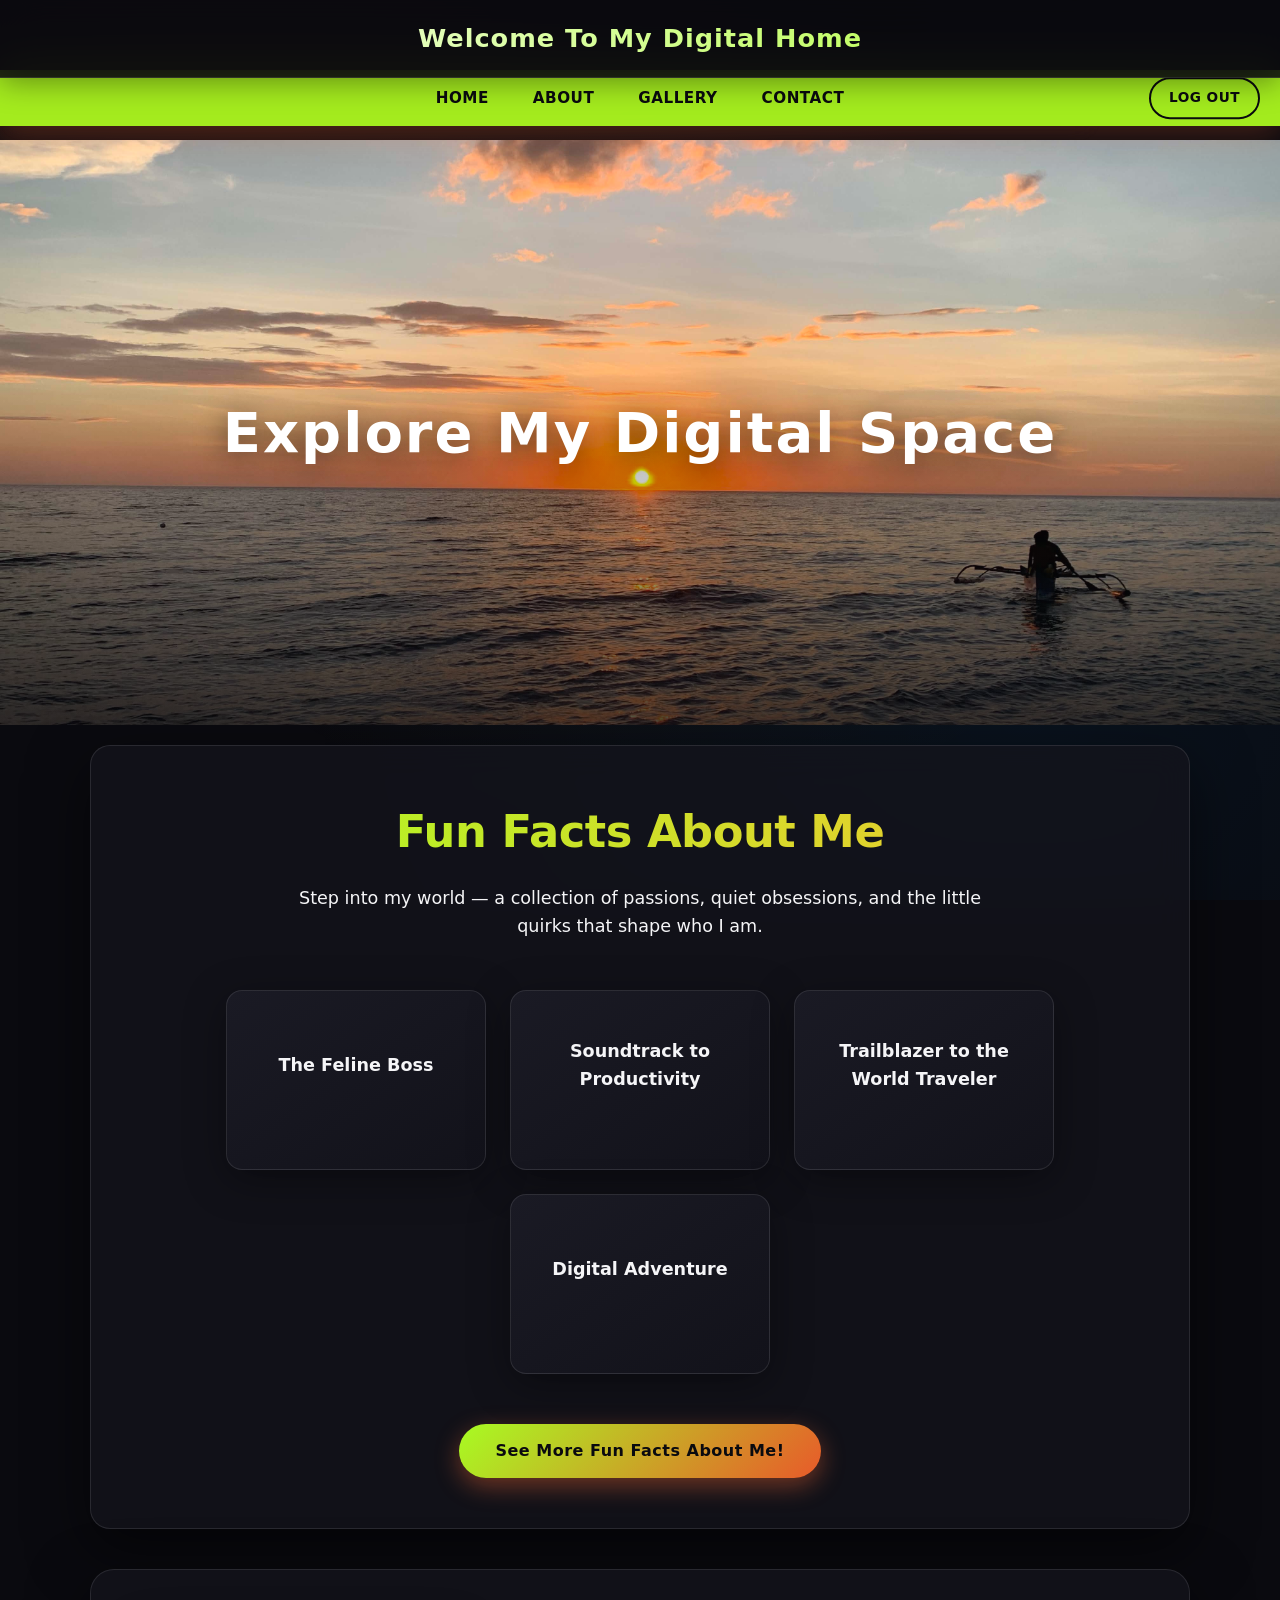
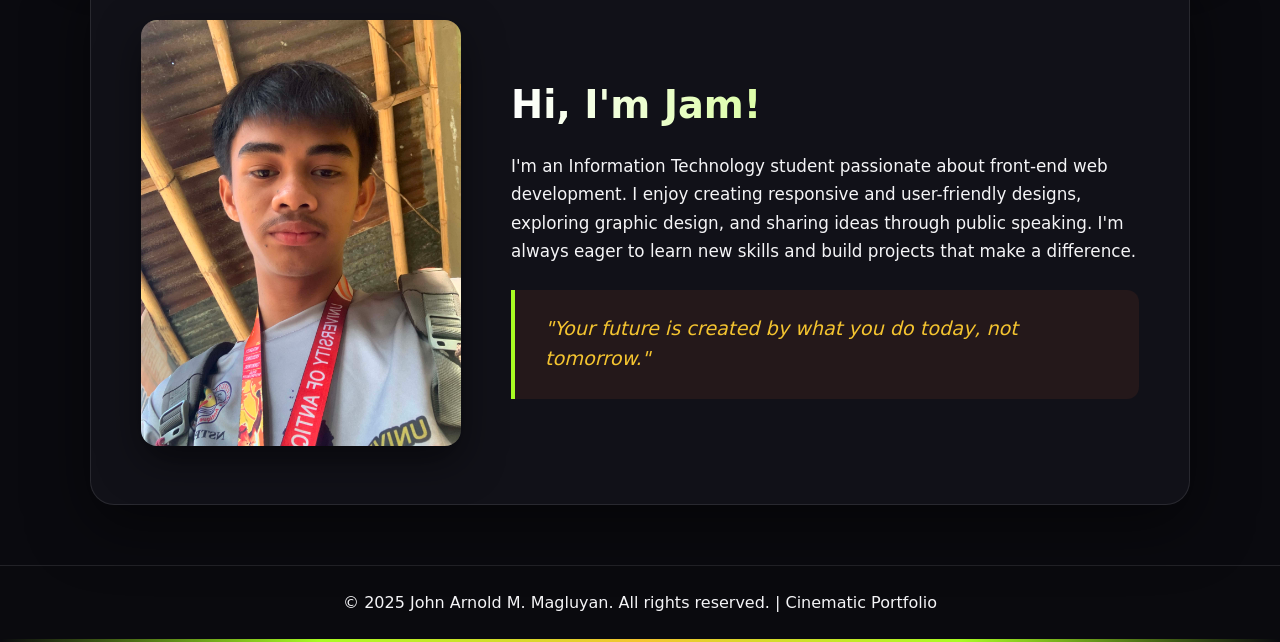
<file: index.html>
<!DOCTYPE html>
<html lang="en">
<head>
    <meta charset="UTF-8">
    <meta name="viewport" content="width=device-width, initial-scale=1.0">
    <title>Home | Cinematic Portfolio</title>
    <link rel="stylesheet" href="style.css">
</head>
<body>
    <header>
        <h1>Welcome To My Digital Home</h1>
    </header>

    <nav>
        <ul>
            <li><a href="index.html">HOME</a></li>
            <li class="dropdown">
                <a href="#" class="dropbtn">ABOUT</a>
                <div class="dropdown-content">
                    <a href="skills.html">Skills I'm Developing</a>
                    <a href="goals.html">My Goals as a Student</a>
                    <a href="funfacts.html">Fun Facts About Me</a>
                </div>
            </li>
            <li><a href="gallery.html">GALLERY</a></li>
            <li><a href="contact.html">CONTACT</a></li>
            <a href="javascript:void(0);" class="logout-button" onclick="confirmLogout()">LOG OUT</a>
        </ul>
    </nav>

    <section id="section2"></section>

    <div class="slider">
        <div class="slides">
            <div class="slide">
                <img src="image1.jpeg" alt="Slide 1" onerror="this.src='https://picsum.photos/1600/900?random=1'">
                <div class="text-overlay"><h1>Explore My Digital Space</h1></div>
            </div>
            <div class="slide">
                <img src="image2.jpeg" alt="Slide 2" onerror="this.src='https://picsum.photos/1600/900?random=2'">
                <div class="text-overlay"><h1>Bringing Concepts to Life Online</h1></div>
            </div>
            <div class="slide">
                <img src="image3.jpeg" alt="Slide 3" onerror="this.src='https://picsum.photos/1600/900?random=3'">
                <div class="text-overlay"><h1>Fueled by Music, Coffee & Code</h1></div>
            </div>
        </div>
    </div>

    <section id="drop">
        <h2>Fun Facts About Me</h2>
        <p>Step into my world — a collection of passions, quiet obsessions, and the little quirks that shape who I am.</p>

        <div class="funfact-container">
            <div class="funfact-card">
                <div class="funfact-inner">
                    <div class="funfact-front"><p>The Feline Boss</p></div>
                    <div class="funfact-back"><p>As a devoted cat lover, my daily routine is always hapilly supervised by my furry feline companion at home.</p></div>
                </div>
            </div>
            <div class="funfact-card">
                <div class="funfact-inner">
                    <div class="funfact-front"><p>Soundtrack to Productivity</p></div>
                    <div class="funfact-back"><p>Whenever I am working or focusing on a task, I always have music playing in the background to power me through the day.</p></div>
                </div>
            </div>
            <div class="funfact-card">
                <div class="funfact-inner">
                    <div class="funfact-front"><p>Trailblazer to the World Traveler</p></div>
                    <div class="funfact-back"><p>Out in the real world, I love hitting hiking trails and am eagerly gearing up to pack my bags and explore new places as a traveler soon.</p></div>
                </div>
            </div>
            <div class="funfact-card">
                <div class="funfact-inner">
                    <div class="funfact-front"><p>Digital Adventure</p></div>
                    <div class="funfact-back"><p>When it is time to unwind and relax, I turn into a dedicated gamer, diving into my favorite online video games.</p></div>
                </div>
            </div>
        </div>

        <div class="see-more-container">
            <a href="funfacts.html" class="see-more-button">See More Fun Facts About Me!</a>
        </div>
    </section>

    <div class="container">
        <div class="image-section">
            <img src="my_picture.jpeg" alt="Profile" onerror="this.src='https://picsum.photos/500/500?random=10'">
        </div>
        <div class="quote-section">
            <h1>Hi, I'm Jam!</h1>
            <p>I'm an Information Technology student passionate about front-end web development. I enjoy creating responsive and user-friendly designs, exploring graphic design, and sharing ideas through public speaking. I'm always eager to learn new skills and build projects that make a difference.</p>
            <blockquote>
                "Your future is created by what you do today, not tomorrow."
            </blockquote>
        </div>
    </div>

    <footer>
        <p>&copy; 2025 John Arnold M. Magluyan. All rights reserved. | Cinematic Portfolio</p>
    </footer>
    <div class="footer-divider"></div>

    <script>
        const slides = document.querySelector('.slides');
        let index = 0;
        const totalSlides = 3;

        function showNextSlide() {
            index = (index + 1) % totalSlides;
            slides.style.transform = `translateX(${-index * 100}%)`;
        }

        setInterval(showNextSlide, 4500);

        function confirmLogout() {
            if (confirm("Are you sure you want to log out?")) {
                localStorage.removeItem('isLoggedIn');
                window.location.href = 'login.html';
            }
        }
    </script>
</body>
</html>
</file>
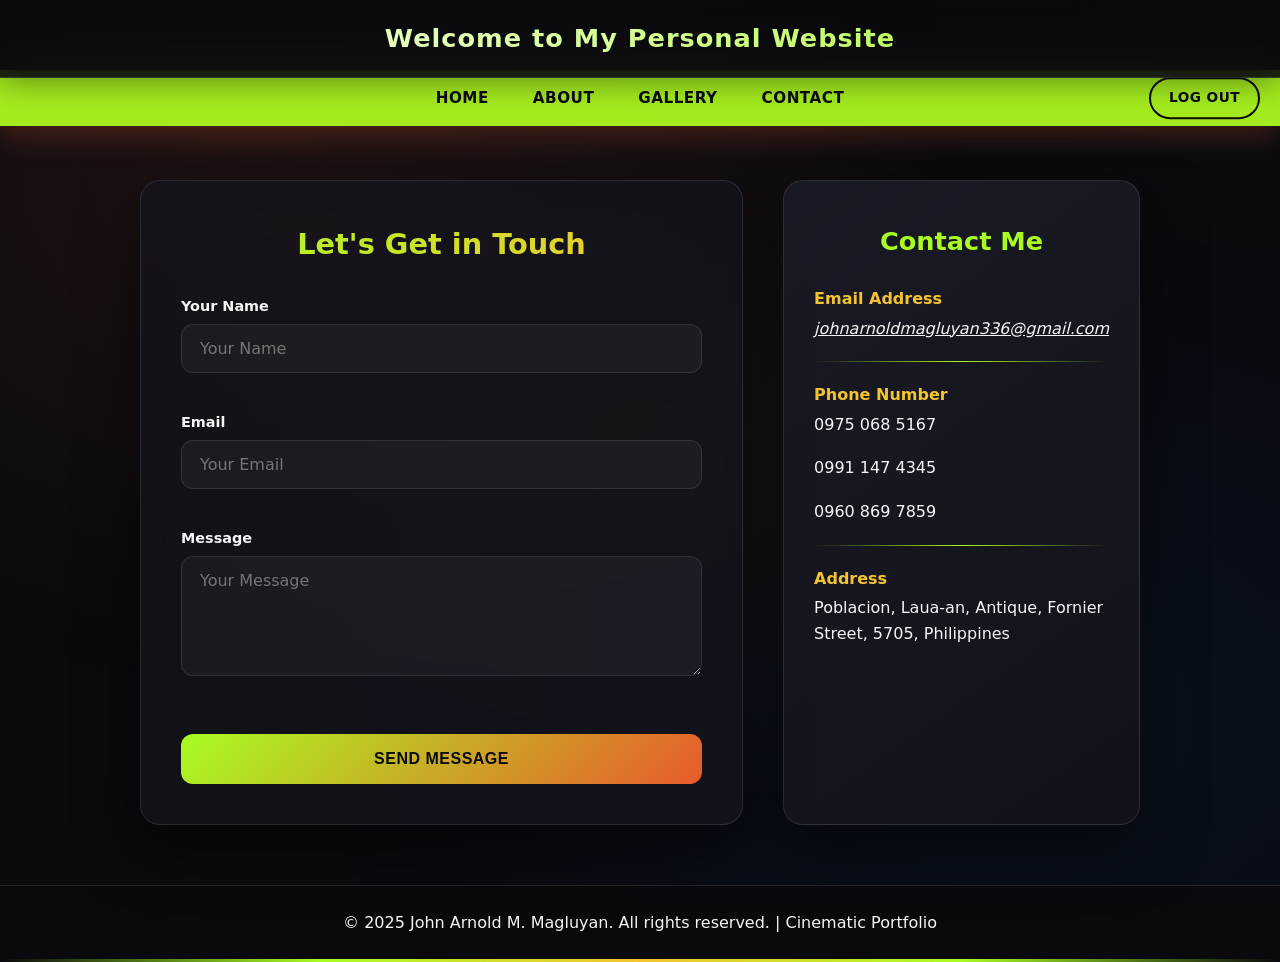
<file: contact.html>
<!DOCTYPE html>
<html lang="en">
<head>
    <meta charset="UTF-8">
    <meta name="viewport" content="width=device-width, initial-scale=1.0">
    <title>Contact | Cinematic Portfolio</title>
    <link rel="stylesheet" href="style.css">
</head>
<body class="contact-background">
    <header>
        <h1>Welcome to My Personal Website</h1>
    </header>

    <nav>
        <ul>
            <li><a href="index.html">HOME</a></li>
            <li class="dropdown">
                <a href="#" class="dropbtn">ABOUT</a>
                <div class="dropdown-content">
                    <a href="skills.html">Skills I'm Developing</a>
                    <a href="goals.html">My Goals as a Student</a>
                    <a href="funfacts.html">Fun Facts About Me</a>
                </div>
            </li>
            <li><a href="gallery.html">GALLERY</a></li>
            <li><a href="contact.html">CONTACT</a></li>
            <a href="javascript:void(0);" class="logout-button" onclick="confirmLogout()">LOG OUT</a>
        </ul>
    </nav>

    <section id="section2"></section>

    <section id="contact">
        <div class="contact-content">
            <form id="contactForm" class="contact-form">
                <h2>Let's Get in Touch</h2>

                <label for="name">Your Name</label>
                <input type="text" id="name" name="name" placeholder="Your Name">
                <span class="error" id="nameError"></span>

                <label for="email">Email</label>
                <input type="email" id="email" name="email" placeholder="Your Email">
                <span class="error" id="emailError"></span>

                <label for="message">Message</label>
                <textarea id="message" name="message" placeholder="Your Message"></textarea>
                <span class="error" id="messageError"></span>

                <button type="submit"><strong>SEND MESSAGE</strong></button>
            </form>

            <div class="contact-details">
                <h3>Contact Me</h3>
                <p><strong>Email Address</strong><i><u>johnarnoldmagluyan336@gmail.com</u></i></p>
                <hr>
                <p><strong>Phone Number</strong>0975 068 5167</p>
                <p>0991 147 4345</p>
                <p>0960 869 7859</p>
                <hr>
                <p><strong>Address</strong>Poblacion, Laua-an, Antique, Fornier Street, 5705, Philippines</p>
            </div>
        </div>
    </section>

    <footer>
        <p>&copy; 2025 John Arnold M. Magluyan. All rights reserved. | Cinematic Portfolio</p>
    </footer>
    <div class="footer-divider"></div>

    <script>
        const form = document.getElementById('contactForm');
        const nameInput = document.getElementById('name');
        const emailInput = document.getElementById('email');
        const messageInput = document.getElementById('message');

        form.addEventListener('submit', function(event) {
            event.preventDefault();
            let isValid = true;

            document.querySelectorAll('.error').forEach(el => el.textContent = '');

            if (nameInput.value.trim() === '') {
                document.getElementById('nameError').textContent = 'Name is required';
                isValid = false;
            }

            if (emailInput.value.trim() === '') {
                document.getElementById('emailError').textContent = 'Email is required';
                isValid = false;
            } else if (!validateEmail(emailInput.value)) {
                document.getElementById('emailError').textContent = 'Please enter a valid email';
                isValid = false;
            }

            if (messageInput.value.trim() === '') {
                document.getElementById('messageError').textContent = 'Message is required';
                isValid = false;
            }

            if (isValid) {
                alert('Your message has been sent successfully!');
                form.reset();
            }
        });

        function validateEmail(email) {
            const re = /^[^\s@]+@[^\s@]+\.[^\s@]+$/;
            return re.test(String(email).toLowerCase());
        }

        function confirmLogout() {
            if (confirm("Are you sure you want to log out?")) {
                localStorage.removeItem('isLoggedIn');
                window.location.href = 'login.html';
            }
        }
    </script>
</body>
</html>
</file>
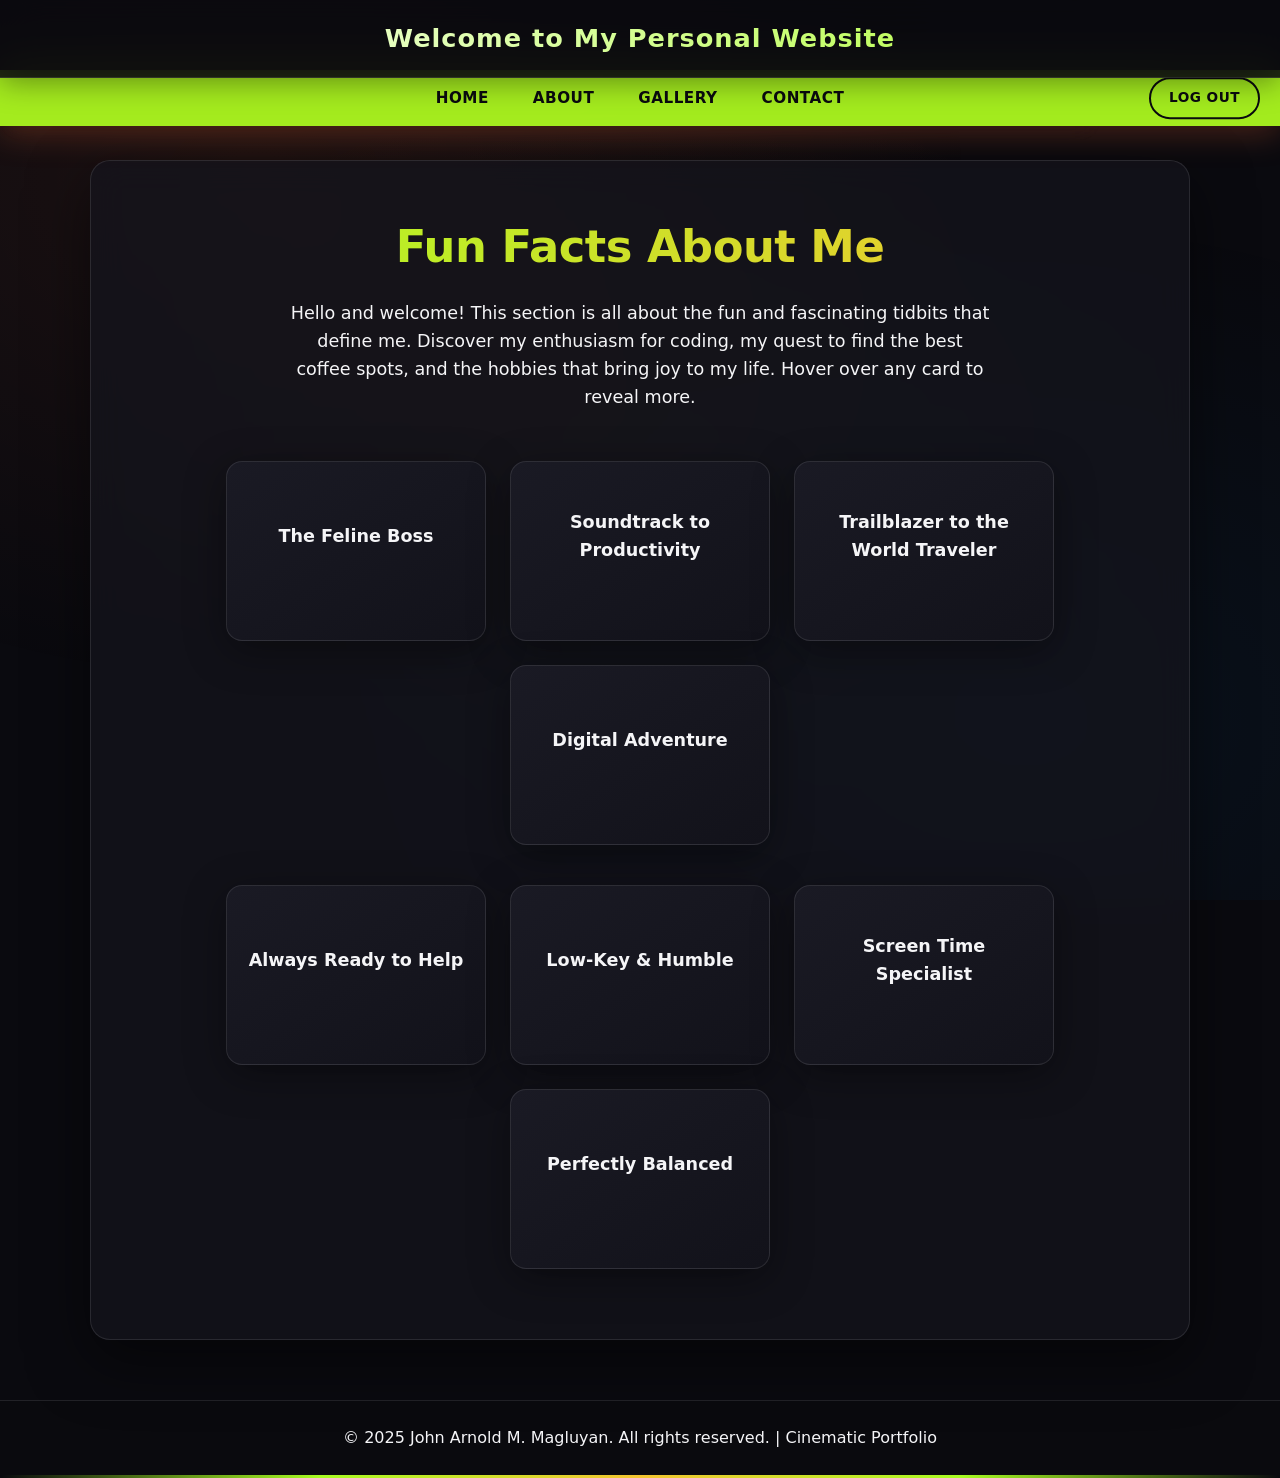
<file: funfacts.html>
<!DOCTYPE html>
<html lang="en">
<head>
    <meta charset="UTF-8">
    <meta name="viewport" content="width=device-width, initial-scale=1.0">
    <title>Fun Facts About Me | Cinematic Portfolio</title>
    <link rel="stylesheet" href="style.css">
</head>
<body>
    <header>
        <h1>Welcome to My Personal Website</h1>
    </header>

    <nav>
        <ul>
            <li><a href="index.html">HOME</a></li>
            <li class="dropdown">
                <a href="#" class="dropbtn">ABOUT</a>
                <div class="dropdown-content">
                    <a href="skills.html">Skills I'm Developing</a>
                    <a href="goals.html">My Goals as a Student</a>
                    <a href="funfacts.html">Fun Facts About Me</a>
                </div>
            </li>
            <li><a href="gallery.html">GALLERY</a></li>
            <li><a href="contact.html">CONTACT</a></li>
            <a href="javascript:void(0);" class="logout-button" onclick="confirmLogout()">LOG OUT</a>
        </ul>
    </nav>

    <section id="section2"></section>

    <section id="drop">
        <h2>Fun Facts About Me</h2>
        <p>Hello and welcome! This section is all about the fun and fascinating tidbits that define me. Discover my enthusiasm for coding, my quest to find the best coffee spots, and the hobbies that bring joy to my life. Hover over any card to reveal more.</p>

<div class="funfact-container">
            <div class="funfact-card">
                <div class="funfact-inner">
                    <div class="funfact-front"><p>The Feline Boss</p></div>
                    <div class="funfact-back"><p>As a devoted cat lover, my daily routine is always hapilly supervised by my furry feline companion at home.</p></div>
                </div>
            </div>
            <div class="funfact-card">
                <div class="funfact-inner">
                    <div class="funfact-front"><p>Soundtrack to Productivity</p></div>
                    <div class="funfact-back"><p>Whenever I am working or focusing on a task, I always have music playing in the background to power me through the day.</p></div>
                </div>
            </div>
            <div class="funfact-card">
                <div class="funfact-inner">
                    <div class="funfact-front"><p>Trailblazer to the World Traveler</p></div>
                    <div class="funfact-back"><p>Out in the real world, I love hitting hiking trails and am eagerly gearing up to pack my bags and explore new places as a traveler soon.</p></div>
                </div>
            </div>
            <div class="funfact-card">
                <div class="funfact-inner">
                    <div class="funfact-front"><p>Digital Adventure</p></div>
                    <div class="funfact-back"><p>When it is time to unwind and relax, I turn into a dedicated gamer, diving into my favorite online video games.</p></div>
                </div>
            </div>
        </div>

    <div class="funfact-container">
            <div class="funfact-card">
                <div class="funfact-inner">
                    <div class="funfact-front"><p>Always Ready to Help</p></div>
                    <div class="funfact-back"><p>I naturally take pride iin being reliable and convenient whenever anyone around me needs a helping hand.</p></div>
                </div>
            </div>
            <div class="funfact-card">
                <div class="funfact-inner">
                    <div class="funfact-front"><p>Low-Key & Humble</p></div>
                    <div class="funfact-back"><p>Even while showing up for others, I stay low-key and humbly view myselft as just an option.</p></div>
                </div>
            </div>
            <div class="funfact-card">
                <div class="funfact-inner">
                    <div class="funfact-front"><p>Screen Time Specialist</p></div>
                    <div class="funfact-back"><p>My entertainment routine is packed with a love for watching movies, emotional K-dramas, and epic anime, which means i have completely mastered fast-paced subtitle.</p></div>
                </div>
            </div>
            <div class="funfact-card">
                <div class="funfact-inner">
                    <div class="funfact-front"><p>Perfectly Balanced</p></div>
                    <div class="funfact-back"><p>Behind my skinny frame is a unique personality independent mindset with knowing when to be dependent and lean on others when it counts.</p></div>
                </div>
            </div>
        </div>
    </section>

    <footer>
        <p>&copy; 2025 John Arnold M. Magluyan. All rights reserved. | Cinematic Portfolio</p>
    </footer>
    <div class="footer-divider"></div>

    <script>
        function confirmLogout() {
            if (confirm("Are you sure you want to log out?")) {
                localStorage.removeItem('isLoggedIn');
                window.location.href = 'login.html';
            }
        }
    </script>
</body>
</html>
</file>
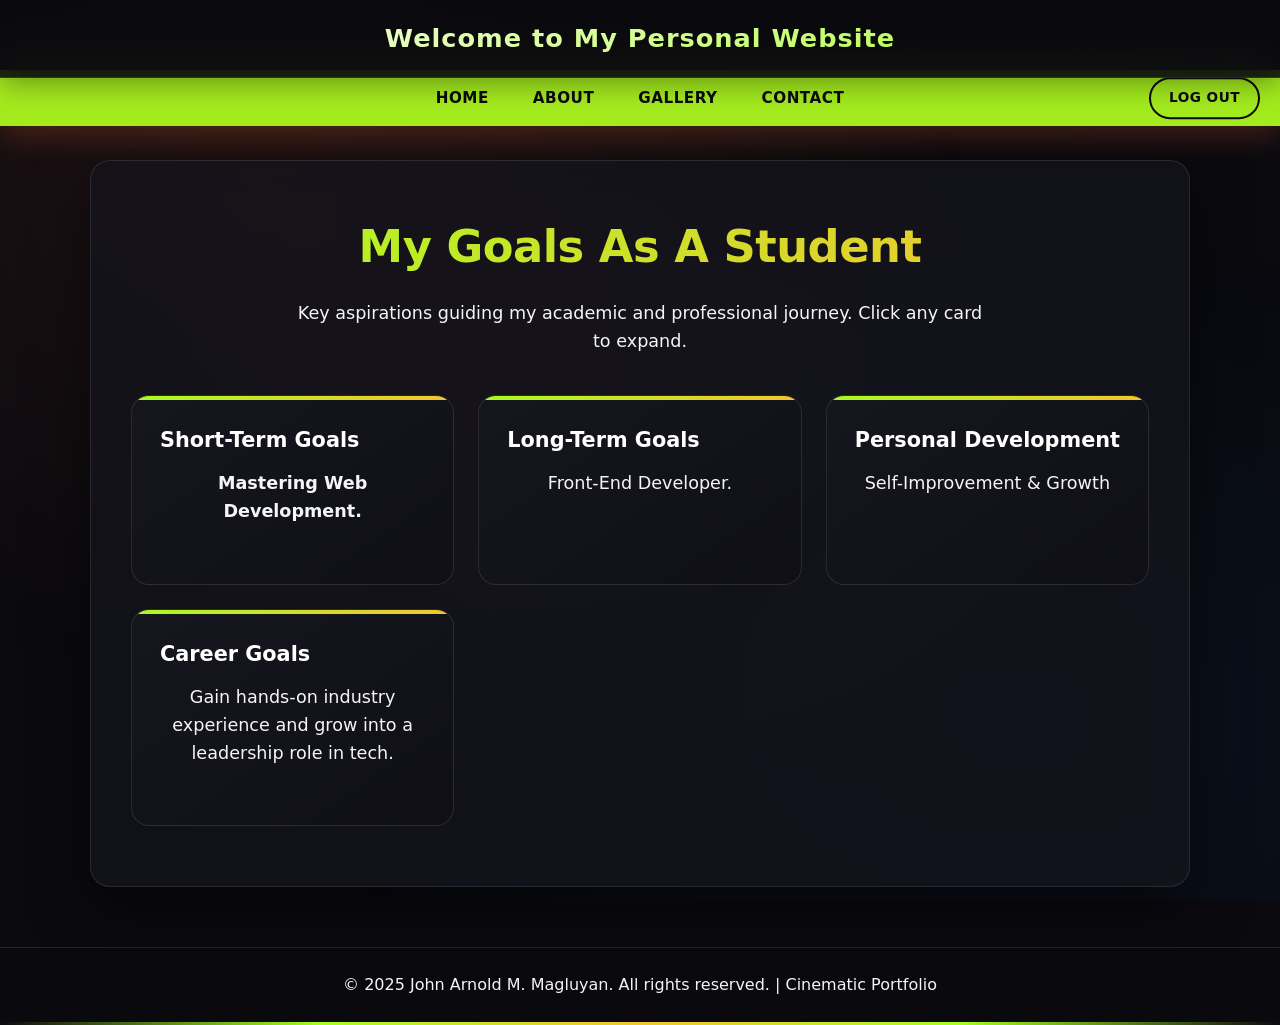
<file: goals.html>
<!DOCTYPE html>
<html lang="en">
<head>
    <meta charset="UTF-8">
    <meta name="viewport" content="width=device-width, initial-scale=1.0">
    <title>My Goals as a Student | Cinematic Portfolio</title>
    <link rel="stylesheet" href="style.css">
</head>
<body>
    <header>
        <h1>Welcome to My Personal Website</h1>
    </header>

    <nav>
        <ul>
            <li><a href="index.html">HOME</a></li>
            <li class="dropdown">
                <a href="#" class="dropbtn">ABOUT</a>
                <div class="dropdown-content">
                    <a href="skills.html">Skills I'm Developing</a>
                    <a href="goals.html">My Goals as a Student</a>
                    <a href="funfacts.html">Fun Facts About Me</a>
                </div>
            </li>
            <li><a href="gallery.html">GALLERY</a></li>
            <li><a href="contact.html">CONTACT</a></li>
            <a href="javascript:void(0);" class="logout-button" onclick="confirmLogout()">LOG OUT</a>
        </ul>
    </nav>

    <section id="section2"></section>

    <section id="drop">
        <h2>My Goals As A Student</h2>
        <p style="text-align: center;">Key aspirations guiding my academic and professional journey. Click any card to expand.</p>

        <div class="goal-grid">
            <div class="goal-card" onclick="toggleGoalDetails(1)">
                <div class="goal-header">Short-Term Goals</div>
                <p><strong>Mastering Web Development.</strong></p>
                <div class="goal-details" id="goal1-details">
                    <p>I am focusing on sharpening my HTML, CSS, JavaScript skills to build responsive, user-friendly web applications ans set a solid foundation for my future in tech.</p>
                </div>
            </div>

            <div class="goal-card" onclick="toggleGoalDetails(2)">
                <div class="goal-header">Long-Term Goals</div>
                <p>Front-End Developer.</p>
                <div class="goal-details" id="goal2-details">
                    <p>My long-term focus is to evolve into a skilled front-end developer, contributing to impactful web projects and delivering seamless user experiences.</p>
                </div>
            </div>

            <div class="goal-card" onclick="toggleGoalDetails(3)">
                <div class="goal-header">Personal Development</div>
                <p>Self-Improvement & Growth</p>
                <div class="goal-details" id="goal3-details">
                    <p>I strive to be a well-rounded individual bt improving my problem-solving abilities, communication skills, and resilience when facing new challenges.</p>
                </div>
            </div>

            <div class="goal-card" onclick="toggleGoalDetails(4)">
                <div class="goal-header">Career Goals</div>
                <p>Gain hands-on industry experience and grow into a leadership role in tech.</p>
                <div class="goal-details" id="goal4-details">
                    <p>I iam to guide teams, lead successful projects, and make strategic decisions by continuously building my leadership skills through real-world experience.</p>
                </div>
            </div>
        </div>
    </section>

    <footer>
        <p>&copy; 2025 John Arnold M. Magluyan. All rights reserved. | Cinematic Portfolio</p>
    </footer>
    <div class="footer-divider"></div>

    <script>
        function toggleGoalDetails(id) {
            const details = document.getElementById('goal' + id + '-details');
            details.classList.toggle('active');
        }

        function confirmLogout() {
            if (confirm("Are you sure you want to log out?")) {
                localStorage.removeItem('isLoggedIn');
                window.location.href = 'login.html';
            }
        }
    </script>
</body>
</html>
</file>
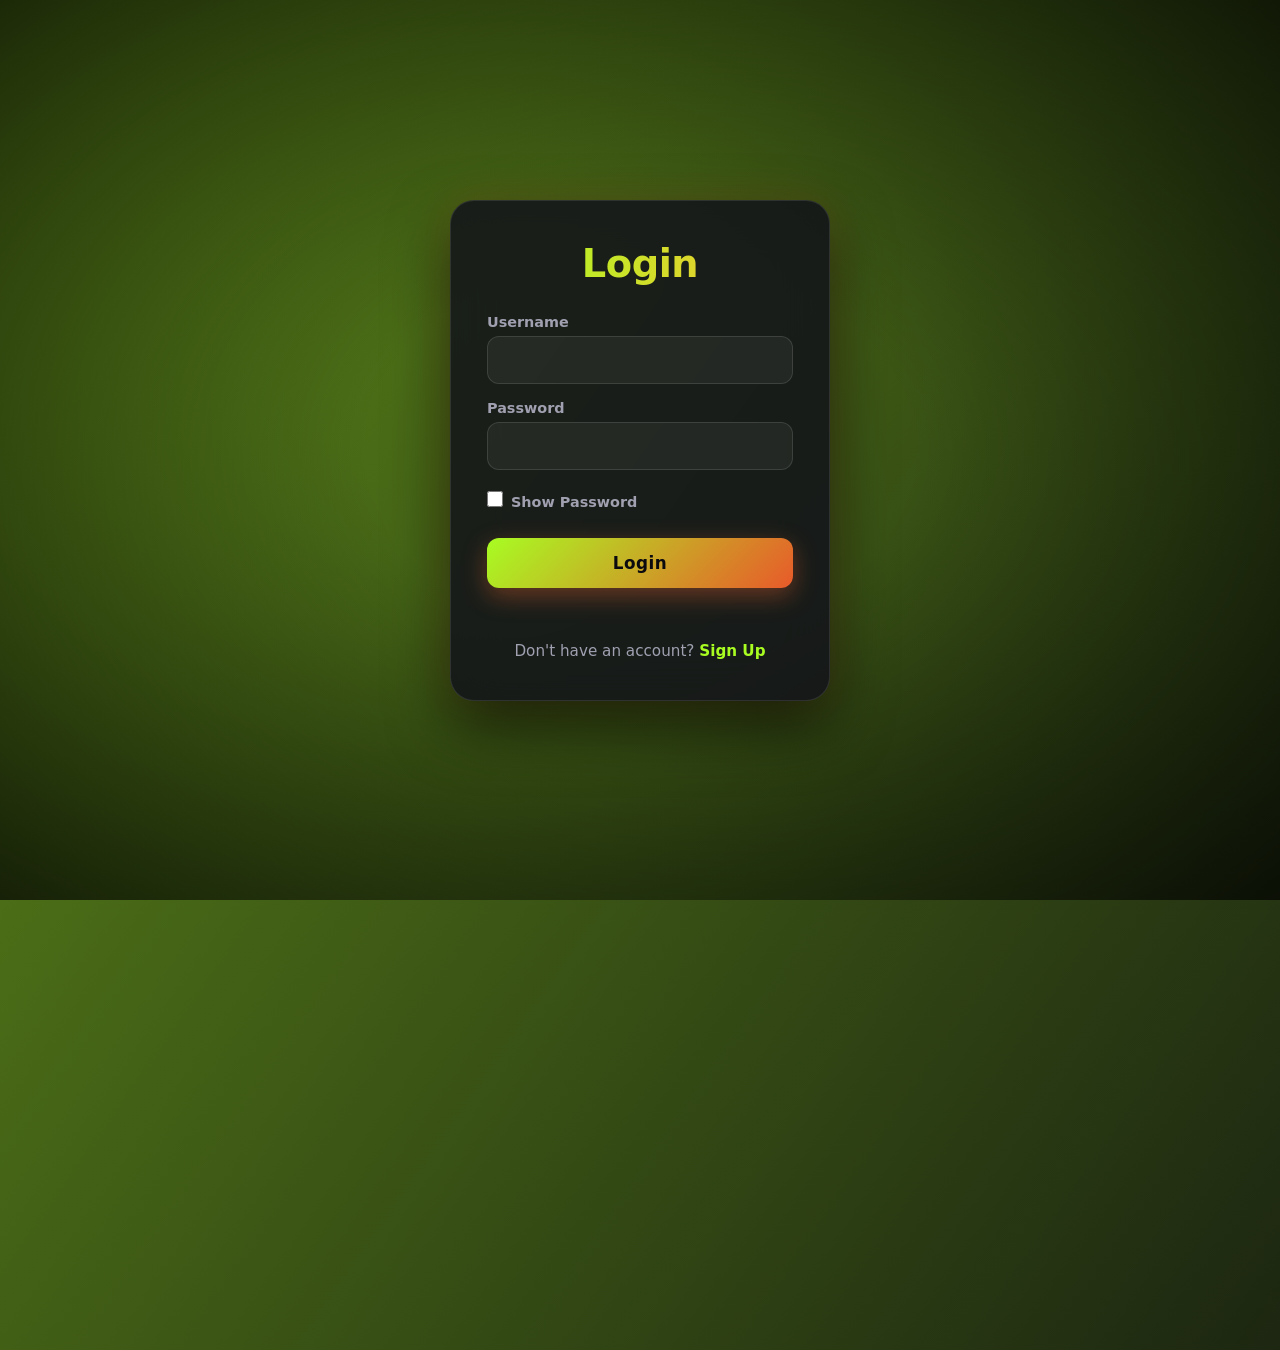
<file: login.html>
<!DOCTYPE html>
<html lang="en">
<head>
    <meta charset="UTF-8">
    <meta name="viewport" content="width=device-width, initial-scale=1.0">
    <title>Login & Sign Up | Cinematic Portfolio</title>
    <link rel="stylesheet" href="login_style.css">
</head>
<body>
    <div class="form-container">
        <h2 id="formTitle">Login</h2>
        <form id="authForm">
            <label for="username">Username</label>
            <input type="text" id="username" required autocomplete="username">

            <label for="password">Password</label>
            <input type="password" id="password" required autocomplete="current-password">

            <div class="show-password" id="showPasswordContainer">
                <input type="checkbox" id="showPassword" onclick="togglePasswordVisibility()">
                <label for="showPassword">Show Password</label>
            </div>

            <label for="confirmPassword" id="confirmPasswordLabel" style="display: none;">Confirm Password</label>
            <input type="password" id="confirmPassword" style="display: none;" autocomplete="new-password">

            <p id="passwordMatchMessage" style="display: none;"></p>

            <button type="button" onclick="handleSubmit()">Login</button>
            <p id="errorMessage"></p>

            <p id="toggleText">Don't have an account? <a href="#" onclick="toggleForm(); return false;">Sign Up</a></p>
        </form>
    </div>

    <script>
        let isLogin = true;

        function toggleForm() {
            const formTitle = document.getElementById('formTitle');
            const confirmPassword = document.getElementById('confirmPassword');
            const confirmPasswordLabel = document.getElementById('confirmPasswordLabel');
            const submitButton = document.querySelector('button');
            const toggleText = document.getElementById('toggleText');
            const showPasswordContainer = document.getElementById('showPasswordContainer');
            const matchMsg = document.getElementById('passwordMatchMessage');

            document.getElementById('authForm').reset();
            document.getElementById('errorMessage').textContent = '';
            matchMsg.style.display = 'none';

            if (isLogin) {
                formTitle.textContent = 'Sign Up';
                confirmPassword.style.display = 'block';
                confirmPasswordLabel.style.display = 'block';
                submitButton.textContent = 'Sign Up';
                toggleText.innerHTML = 'Already have an account? <a href="#" onclick="toggleForm(); return false;">Login</a>';
                showPasswordContainer.style.visibility = 'hidden';
                isLogin = false;
            } else {
                formTitle.textContent = 'Login';
                confirmPassword.style.display = 'none';
                confirmPasswordLabel.style.display = 'none';
                submitButton.textContent = 'Login';
                toggleText.innerHTML = 'Don\'t have an account? <a href="#" onclick="toggleForm(); return false;">Sign Up</a>';
                showPasswordContainer.style.visibility = 'visible';
                isLogin = true;
            }
        }

        function handleSubmit() {
            const username = document.getElementById('username').value.trim();
            const password = document.getElementById('password').value;
            const errorMessage = document.getElementById('errorMessage');

            if (isLogin) {
                const storedUsername = localStorage.getItem('username');
                const storedPassword = localStorage.getItem('password');

                if (username === storedUsername && password === storedPassword) {
                    localStorage.setItem('isLoggedIn', 'true');
                    alert('Welcome back! Successfully logged in.');
                    window.location.href = 'index.html';
                } else {
                    errorMessage.textContent = 'Invalid username or password';
                }
            } else {
                const confirmPassword = document.getElementById('confirmPassword').value;
                if (password !== confirmPassword) {
                    errorMessage.textContent = 'Passwords do not match';
                } else if (username && password) {
                    localStorage.setItem('username', username);
                    localStorage.setItem('password', password);
                    localStorage.setItem('isLoggedIn', 'true');
                    alert('Account created successfully! You can now log in.');
                    document.getElementById('authForm').reset();
                    toggleForm();
                } else {
                    errorMessage.textContent = 'Please fill out all fields';
                }
            }
        }

        function togglePasswordVisibility() {
            const passwordField = document.getElementById('password');
            passwordField.type = passwordField.type === 'password' ? 'text' : 'password';
        }

        document.getElementById('confirmPassword').addEventListener('input', checkPasswordMatch);

        function checkPasswordMatch() {
            const password = document.getElementById('password').value;
            const confirmPassword = document.getElementById('confirmPassword').value;
            const message = document.getElementById('passwordMatchMessage');

            if (confirmPassword === '') {
                message.style.display = 'none';
            } else if (confirmPassword === password) {
                message.textContent = '✓ Passwords match';
                message.style.color = '#4ade80';
                message.style.display = 'block';
            } else {
                message.textContent = '✗ Passwords do not match';
                message.style.color = '#ff6b35';
                message.style.display = 'block';
            }
        }

        document.getElementById('authForm').addEventListener('keypress', function(e) {
            if (e.key === 'Enter') {
                e.preventDefault();
                handleSubmit();
            }
        });
    </script>
</body>
</html>
</file>
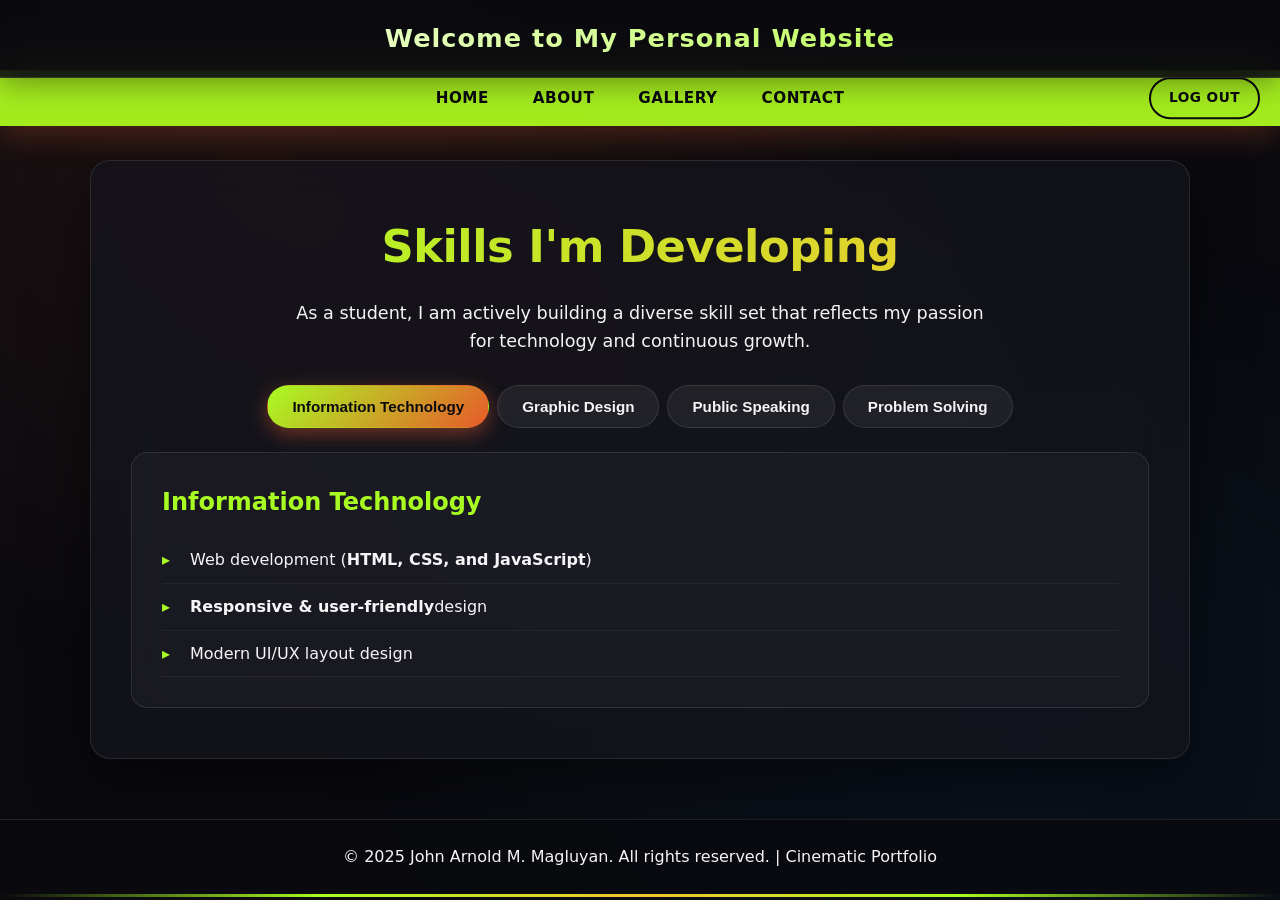
<file: skills.html>
<!DOCTYPE html>
<html lang="en">
<head>
    <meta charset="UTF-8">
    <meta name="viewport" content="width=device-width, initial-scale=1.0">
    <title>Skills I'm Developing | Cinematic Portfolio</title>
    <link rel="stylesheet" href="style.css">
</head>
<body>
    <header>
        <h1>Welcome to My Personal Website</h1>
    </header>

    <nav>
        <ul>
            <li><a href="index.html">HOME</a></li>
            <li class="dropdown">
                <a href="#" class="dropbtn">ABOUT</a>
                <div class="dropdown-content">
                    <a href="skills.html">Skills I'm Developing</a>
                    <a href="goals.html">My Goals as a Student</a>
                    <a href="funfacts.html">Fun Facts About Me</a>
                </div>
            </li>
            <li><a href="gallery.html">GALLERY</a></li>
            <li><a href="contact.html">CONTACT</a></li>
            <a href="javascript:void(0);" class="logout-button" onclick="confirmLogout()">LOG OUT</a>
        </ul>
    </nav>

    <section id="section2"></section>

    <section id="drop">
        <h2>Skills I'm Developing</h2>
        <p>As a student, I am actively building a diverse skill set that reflects my passion for technology and continuous growth.</p>

        <section id="skills">
            <div class="tab">
                <button class="tablinks" onclick="openTab(event, 'IT')">Information Technology</button>
                <button class="tablinks" onclick="openTab(event, 'GraphicDesign')">Graphic Design</button>
                <button class="tablinks" onclick="openTab(event, 'PublicSpeaking')">Public Speaking</button>
                <button class="tablinks" onclick="openTab(event, 'ProblemSolving')">Problem Solving</button>
            </div>

            <div id="IT" class="tabcontent">
                <h3>Information Technology</h3>
                <ul>
                    <li>Web development (<strong>HTML, CSS, and JavaScript</strong>)</li>
                    <li><strong>Responsive & user-friendly</strong>design</li>
                    <li>Modern UI/UX layout design</li>
                </ul>
            </div>

            <div id="GraphicDesign" class="tabcontent" style="display:none;">
                <h3>Graphic Design</h3>
                <ul>
                    <li><strong>UI/UX</strong> layout and website visual design</li>
                    <li>Creating modern graphics and visual assets</li>
                    <li>Designing clean and engaging visual layouts</li>
                </ul>
            </div>

            <div id="PublicSpeaking" class="tabcontent" style="display:none;">
                <h3>Public Speaking</h3>
                <ul>
                    <li>Presenting idea clear and confident</li>
                    <li>Communicate effective with teams and audience</li>
                    <li>Sharong technical concepts in simple terms</li>
                </ul>
            </div>

            <div id="ProblemSolving" class="tabcontent" style="display:none;">
                <h3>Problem Solving and Critical Thinking</h3>
                <ul>
                    <li>Debugging and troubleshooting code</li>
                    <li>Finding efficient logical solutions</li>
                    <li>Adapting quickly to new technical challenge</li>
                </ul>
            </div>
        </section>
    </section>

    <footer>
        <p>&copy; 2025 John Arnold M. Magluyan. All rights reserved. | Cinematic Portfolio</p>
    </footer>
    <div class="footer-divider"></div>

    <script>
        function openTab(evt, tabName) {
            const tabcontents = document.getElementsByClassName("tabcontent");
            for (let i = 0; i < tabcontents.length; i++) {
                tabcontents[i].style.display = "none";
            }

            const tablinks = document.getElementsByClassName("tablinks");
            for (let i = 0; i < tablinks.length; i++) {
                tablinks[i].classList.remove("active");
            }

            document.getElementById(tabName).style.display = "block";
            evt.currentTarget.classList.add("active");
        }

        document.addEventListener("DOMContentLoaded", function() {
            document.querySelector('.tablinks').click();
        });

        function confirmLogout() {
            if (confirm("Are you sure you want to log out?")) {
                localStorage.removeItem('isLoggedIn');
                window.location.href = 'login.html';
            }
        }
    </script>
</body>
</html>
</file>
<file: style.css>
/* ============================================
   CINEMATIC PERSONAL WEBSITE - SHARED STYLES
   Dark cinematic theme with glassmorphism
   ============================================ */

:root {
    --bg-deep: #0a0a0f;
    --bg-card: rgba(20, 20, 28, 0.75);
    --bg-glass: rgba(255, 255, 255, 0.05);
    --accent: #a8fc22;
    --accent-hover: #a4fa34;
    --accent-glow: rgba(255, 107, 53, 0.4);
    --gold: #f4c430;
    --text-primary: #f5f5f7;
    --text-secondary: #f5f5f7;
    --header-bg: rgba(10, 10, 15, 0.85);
    --nav-bg: rgba(172, 248, 32, 0.95);
    --border-glass: rgba(255, 255, 255, 0.1);
    --shadow-cinematic: 0 20px 60px rgba(0, 0, 0, 0.5);
    --transition: all 0.4s cubic-bezier(0.25, 0.46, 0.45, 0.94);
}

* {
    margin: 0;
    padding: 0;
    box-sizing: border-box;
}

body {
    font-family: 'Segoe UI', system-ui, -apple-system, sans-serif;
    background: var(--bg-deep);
    color: var(--text-primary);
    line-height: 1.6;
    overflow-x: hidden;
    min-height: 100vh;
}

/* Animated cinematic background */
body::before {
    content: '';
    position: fixed;
    inset: 0;
    background: 
        radial-gradient(ellipse at 20% 20%, rgba(255, 107, 53, 0.08) 0%, transparent 50%),
        radial-gradient(ellipse at 80% 80%, rgba(0, 150, 255, 0.06) 0%, transparent 50%),
        radial-gradient(ellipse at 50% 50%, rgba(244, 196, 48, 0.04) 0%, transparent 60%);
    z-index: -1;
    pointer-events: none;
}

/* ========== HEADER ========== */
header {
    background: var(--header-bg);
    backdrop-filter: blur(20px);
    -webkit-backdrop-filter: blur(20px);
    color: var(--text-primary);
    padding: 18px 20px;
    text-align: center;
    position: fixed;
    top: 0;
    left: 0;
    width: 100%;
    z-index: 1000;
    border-bottom: 1px solid var(--border-glass);
    box-shadow: 0 4px 30px rgba(0, 0, 0, 0.4);
}

header h1 {
    font-size: 1.6rem;
    font-weight: 600;
    letter-spacing: 1px;
    background: linear-gradient(90deg, #fff, var(--accent));
    -webkit-background-clip: text;
    -webkit-text-fill-color: transparent;
    background-clip: text;
}

/* ========== NAVIGATION ========== */
nav {
    position: fixed;
    top: 70px;
    left: 0;
    width: 100%;
    z-index: 999;
    background: var(--nav-bg);
    box-shadow: 0 8px 32px rgba(255, 107, 53, 0.25);
}

nav ul {
    list-style: none;
    display: flex;
    justify-content: center;
    align-items: center;
    margin: 0;
    padding: 0;
    flex-wrap: wrap;
}

nav ul li {
    position: relative;
}

nav ul li a,
.logout-button {
    text-decoration: none;
    color: #0a0a0f;
    font-weight: 700;
    font-size: 0.95rem;
    letter-spacing: 0.5px;
    padding: 16px 22px;
    display: block;
    transition: var(--transition);
    text-transform: uppercase;
}

nav ul li a:hover,
.logout-button:hover {
    background: rgba(255, 255, 255, 0.95);
    color: var(--accent);
}

/* Dropdown */
.dropdown-content {
    display: none;
    position: absolute;
    top: 100%;
    left: 0;
    background: rgba(20, 20, 28, 0.95);
    backdrop-filter: blur(16px);
    min-width: 220px;
    box-shadow: var(--shadow-cinematic);
    border: 1px solid var(--border-glass);
    border-radius: 0 0 12px 12px;
    overflow: hidden;
    z-index: 1001;
}

.dropdown:hover .dropdown-content {
    display: block;
    animation: fadeSlideDown 0.3s ease;
}

@keyframes fadeSlideDown {
    from { opacity: 0; transform: translateY(-10px); }
    to { opacity: 1; transform: translateY(0); }
}

.dropdown-content a {
    color: var(--text-primary) !important;
    padding: 14px 20px;
    font-size: 0.9rem;
    border-bottom: 1px solid var(--border-glass);
}

.dropdown-content a:hover {
    background: var(--accent) !important;
    color: #0a0a0f !important;
}

.dropdown:hover .dropbtn {
    background: rgba(255, 255, 255, 0.95);
    color: var(--accent);
}

.logout-button {
    position: absolute;
    right: 20px;
    top: 50%;
    transform: translateY(-50%);
    background: transparent;
    border: 2px solid #0a0a0f;
    border-radius: 30px;
    padding: 8px 18px !important;
    font-size: 0.85rem !important;
}

.logout-button:hover {
    background: #0a0a0f !important;
    color: var(--accent) !important;
    border-color: var(--accent);
}

/* ========== SECTIONS ========== */
section {
    padding: 50px 40px;
    margin: 40px auto;
    max-width: 1100px;
    background: var(--bg-card);
    backdrop-filter: blur(16px);
    border-radius: 20px;
    border: 1px solid var(--border-glass);
    box-shadow: var(--shadow-cinematic);
}

#section2 {
    height: 140px;
    margin: 0;
    padding: 0;
    background: transparent;
    border: none;
    box-shadow: none;
}

#drop {
    margin-top: 20px;
}

#drop h2 {
    text-align: center;
    font-size: 2.8rem;
    font-weight: 700;
    margin-bottom: 16px;
    background: linear-gradient(90deg, var(--accent), var(--gold));
    -webkit-background-clip: text;
    -webkit-text-fill-color: transparent;
    background-clip: text;
    letter-spacing: -0.5px;
}

#drop p {
    text-align: center;
    color: var(--text-secondary);
    max-width: 700px;
    margin: 0 auto 30px;
    font-size: 1.1rem;
}

/* ========== SLIDER ========== */
.slider {
    width: 100%;
    position: relative;
    overflow: hidden;
    height: 65vh;
    min-height: 420px;
    max-height: 680px;
}

.slides {
    display: flex;
    height: 100%;
    transition: transform 0.8s cubic-bezier(0.25, 0.46, 0.45, 0.94);
}

.slide {
    min-width: 100%;
    position: relative;
    overflow: hidden;
}

.slides img {
    width: 100%;
    height: 100%;
    object-fit: cover;
    display: block;
    transition: transform 8s ease;
}

.slide:hover img {
    transform: scale(1.08);
}

.text-overlay {
    position: absolute;
    inset: 0;
    display: flex;
    align-items: center;
    justify-content: center;
    background: linear-gradient(to top, rgba(10,10,15,0.7) 0%, transparent 60%);
}

.text-overlay h1 {
    font-size: clamp(2rem, 5vw, 3.5rem);
    font-weight: 800;
    color: #fff;
    text-shadow: 0 4px 30px rgba(0,0,0,0.6);
    letter-spacing: 2px;
    text-align: center;
    padding: 0 20px;
    animation: textFadeIn 1.2s ease;
}

@keyframes textFadeIn {
    from { opacity: 0; transform: translateY(30px); }
    to { opacity: 1; transform: translateY(0); }
}

/* ========== FUNFACT FLIP CARDS ========== */
.funfact-container {
    display: flex;
    flex-wrap: wrap;
    gap: 24px;
    justify-content: center;
    padding: 20px 0;
}

.funfact-card {
    width: 260px;
    height: 180px;
    perspective: 1200px;
}

.funfact-inner {
    width: 100%;
    height: 100%;
    position: relative;
    transition: transform 0.7s cubic-bezier(0.4, 0.2, 0.2, 1);
    transform-style: preserve-3d;
}

.funfact-card:hover .funfact-inner {
    transform: rotateY(180deg);
}

.funfact-front,
.funfact-back {
    position: absolute;
    width: 100%;
    height: 100%;
    backface-visibility: hidden;
    display: flex;
    align-items: center;
    justify-content: center;
    border-radius: 16px;
    padding: 20px;
    text-align: center;
    font-size: 1.25rem;
    font-weight: 600;
    box-shadow: 0 10px 40px rgba(0,0,0,0.4);
}

.funfact-front {
    background: linear-gradient(145deg, #1a1a24, #12121a);
    border: 1px solid var(--border-glass);
    color: var(--text-primary);
}

.funfact-back {
    background: linear-gradient(145deg, var(--accent), #e85a2a);
    color: #0a0a0f;
    transform: rotateY(180deg);
}

/* ========== SEE MORE BUTTON ========== */
.see-more-container {
    text-align: center;
    margin-top: 30px;
}

.see-more-button {
    display: inline-block;
    padding: 14px 36px;
    background: linear-gradient(135deg, var(--accent), #e85a2a);
    color: #0a0a0f;
    text-decoration: none;
    border-radius: 50px;
    font-weight: 700;
    font-size: 1rem;
    letter-spacing: 0.5px;
    transition: var(--transition);
    box-shadow: 0 8px 25px var(--accent-glow);
}

.see-more-button:hover {
    transform: translateY(-3px);
    box-shadow: 0 12px 35px var(--accent-glow);
    background: linear-gradient(135deg, var(--accent-hover), var(--accent));
}

/* ========== ABOUT / QUOTE SECTION ========== */
.container {
    display: flex;
    align-items: center;
    gap: 50px;
    max-width: 1100px;
    margin: 40px auto;
    padding: 50px;
    background: var(--bg-card);
    backdrop-filter: blur(16px);
    border-radius: 24px;
    border: 1px solid var(--border-glass);
    box-shadow: var(--shadow-cinematic);
    flex-wrap: wrap;
}

.image-section img {
    width: 320px;
    max-width: 100%;
    border-radius: 16px;
    box-shadow: 0 15px 40px rgba(0,0,0,0.5);
    transition: var(--transition);
}

.image-section img:hover {
    transform: scale(1.03);
    box-shadow: 0 20px 50px rgba(255,107,53,0.25);
}

.quote-section {
    flex: 1;
    min-width: 280px;
}

.quote-section h1 {
    font-size: 2.4rem;
    margin-bottom: 16px;
    background: linear-gradient(90deg, #fff, var(--accent));
    -webkit-background-clip: text;
    -webkit-text-fill-color: transparent;
    background-clip: text;
}

.quote-section p {
    color: var(--text-secondary);
    font-size: 1.05rem;
    margin-bottom: 24px;
    line-height: 1.7;
}

.quote-section blockquote {
    font-style: italic;
    font-size: 1.2rem;
    color: var(--gold);
    padding: 24px 30px;
    border-left: 4px solid var(--accent);
    background: rgba(255,107,53,0.08);
    border-radius: 0 12px 12px 0;
    margin: 0;
}

/* ========== SKILLS TABS ========== */
#skills {
    background: transparent;
    box-shadow: none;
    border: none;
    padding: 0;
    margin: 0;
}

.tab {
    display: flex;
    flex-wrap: wrap;
    gap: 8px;
    margin-bottom: 24px;
    justify-content: center;
}

.tab button {
    background: rgba(255,255,255,0.06);
    border: 1px solid var(--border-glass);
    color: var(--text-primary);
    padding: 12px 24px;
    border-radius: 50px;
    cursor: pointer;
    font-size: 0.95rem;
    font-weight: 600;
    transition: var(--transition);
}

.tab button:hover {
    background: rgba(255,107,53,0.2);
    border-color: var(--accent);
}

.tab button.active {
    background: linear-gradient(135deg, var(--accent), #e85a2a);
    color: #0a0a0f;
    border-color: transparent;
    box-shadow: 0 6px 20px var(--accent-glow);
}

.tabcontent {
    display: none;
    padding: 30px;
    background: rgba(255,255,255,0.03);
    border: 1px solid var(--border-glass);
    border-radius: 16px;
    animation: fadeIn 0.4s ease;
}

.tabcontent h3 {
    color: var(--accent);
    margin-bottom: 16px;
    font-size: 1.5rem;
}

.tabcontent ul {
    list-style: none;
    padding-left: 0;
}

.tabcontent li {
    padding: 10px 0 10px 28px;
    position: relative;
    color: var(--text-secondary);
    border-bottom: 1px solid rgba(255,255,255,0.05);
}

.tabcontent li::before {
    content: '▸';
    position: absolute;
    left: 0;
    color: var(--accent);
    font-weight: bold;
}

.tabcontent li strong {
    color: var(--text-primary);
}

@keyframes fadeIn {
    from { opacity: 0; transform: translateY(10px); }
    to { opacity: 1; transform: translateY(0); }
}

/* ========== GOALS CARDS ========== */
.goal-grid {
    display: grid;
    grid-template-columns: repeat(auto-fit, minmax(280px, 1fr));
    gap: 24px;
    padding: 10px 0;
}

.goal-card {
    background: linear-gradient(145deg, #16161f, #0f0f15);
    border-radius: 18px;
    padding: 28px;
    border: 1px solid var(--border-glass);
    cursor: pointer;
    transition: var(--transition);
    position: relative;
    overflow: hidden;
}

.goal-card::before {
    content: '';
    position: absolute;
    top: 0;
    left: 0;
    width: 100%;
    height: 4px;
    background: linear-gradient(90deg, var(--accent), var(--gold));
}

.goal-card:hover {
    transform: translateY(-8px);
    box-shadow: 0 20px 50px rgba(0,0,0,0.5), 0 0 30px var(--accent-glow);
    border-color: rgba(255,107,53,0.3);
}

.goal-header {
    font-size: 1.3rem;
    font-weight: 700;
    margin-bottom: 12px;
    color: #fff;
}

.goal-card > p {
    color: var(--text-secondary);
    font-size: 0.95rem;
}

.goal-details {
    display: none;
    margin-top: 16px;
    padding-top: 16px;
    border-top: 1px solid var(--border-glass);
    color: var(--text-secondary);
    font-size: 0.95rem;
    line-height: 1.6;
}

.goal-details.active {
    display: block;
    animation: fadeIn 0.35s ease;
}

/* ========== GALLERY ========== */
#gallery h2 {
    text-align: center;
    font-size: 2.8rem;
    margin-bottom: 12px;
    background: linear-gradient(90deg, var(--accent), var(--gold));
    -webkit-background-clip: text;
    -webkit-text-fill-color: transparent;
    background-clip: text;
}

.gallery {
    display: grid;
    grid-template-columns: repeat(auto-fill, minmax(280px, 1fr));
    gap: 24px;
    padding: 20px 0;
}

.gallery-item {
    text-align: center;
}

.gallery img {
    width: 100%;
    height: 220px;
    object-fit: cover;
    border-radius: 14px;
    cursor: pointer;
    transition: var(--transition);
    border: 1px solid var(--border-glass);
}

.gallery img:hover {
    transform: scale(1.04);
    box-shadow: 0 15px 40px rgba(255,107,53,0.3);
}

.image-description {
    margin-top: 10px;
    color: var(--text-secondary);
    font-size: 0.95rem;
}

/* Lightbox */
.lightbox {
    display: none;
    position: fixed;
    inset: 0;
    z-index: 2000;
    background: rgba(0,0,0,0.92);
    backdrop-filter: blur(8px);
}

.lightbox-content {
    display: block;
    max-width: 85%;
    max-height: 80%;
    margin: 5% auto 0;
    border-radius: 12px;
    box-shadow: 0 20px 60px rgba(0,0,0,0.8);
}

.close {
    position: absolute;
    top: 25px;
    right: 40px;
    color: #fff;
    font-size: 42px;
    font-weight: 300;
    cursor: pointer;
    z-index: 2001;
    transition: color 0.3s;
}

.close:hover {
    color: var(--accent);
}

.prev, .next {
    cursor: pointer;
    position: absolute;
    top: 50%;
    transform: translateY(-50%);
    padding: 18px 22px;
    color: #fff;
    font-size: 28px;
    font-weight: bold;
    user-select: none;
    background: rgba(0,0,0,0.4);
    border-radius: 8px;
    transition: var(--transition);
    z-index: 2001;
}

.prev { left: 30px; }
.next { right: 30px; }

.prev:hover, .next:hover {
    background: var(--accent);
    color: #0a0a0f;
}

/* ========== CONTACT ========== */
.contact-background {
    background: var(--bg-deep);
}

#contact {
    display: flex;
    justify-content: center;
    max-width: 1000px;
    margin: 40px auto;
    padding: 0;
    background: transparent;
    border: none;
    box-shadow: none;
}

.contact-content {
    display: flex;
    gap: 40px;
    width: 100%;
    flex-wrap: wrap;
}

.contact-form {
    flex: 1;
    min-width: 300px;
    background: var(--bg-card);
    backdrop-filter: blur(16px);
    padding: 40px;
    border-radius: 20px;
    border: 1px solid var(--border-glass);
    box-shadow: var(--shadow-cinematic);
}

.contact-form h2 {
    text-align: center;
    font-size: 1.8rem;
    margin-bottom: 28px;
    background: linear-gradient(90deg, var(--accent), var(--gold));
    -webkit-background-clip: text;
    -webkit-text-fill-color: transparent;
    background-clip: text;
}

.contact-form label {
    display: block;
    margin-bottom: 6px;
    font-weight: 600;
    color: var(--text-secondary);
    font-size: 0.9rem;
}

.contact-form input,
.contact-form textarea {
    width: 100%;
    padding: 14px 18px;
    margin-bottom: 8px;
    border-radius: 12px;
    border: 1px solid var(--border-glass);
    background: rgba(255,255,255,0.04);
    color: var(--text-primary);
    font-size: 1rem;
    font-family: inherit;
    transition: var(--transition);
}

.contact-form input:focus,
.contact-form textarea:focus {
    outline: none;
    border-color: var(--accent);
    box-shadow: 0 0 0 3px var(--accent-glow);
}

.contact-form textarea {
    min-height: 120px;
    resize: vertical;
}

.contact-form button {
    width: 100%;
    padding: 16px;
    margin-top: 12px;
    background: linear-gradient(135deg, var(--accent), #e85a2a);
    color: #0a0a0f;
    border: none;
    border-radius: 12px;
    font-size: 1rem;
    font-weight: 700;
    cursor: pointer;
    transition: var(--transition);
    letter-spacing: 0.5px;
}

.contact-form button:hover {
    transform: translateY(-2px);
    box-shadow: 0 10px 30px var(--accent-glow);
}

.error {
    color: var(--accent);
    font-size: 0.85rem;
    display: block;
    margin-bottom: 12px;
    min-height: 18px;
}

.contact-details {
    flex: 0 0 320px;
    background: linear-gradient(145deg, #1a1a24, #12121a);
    padding: 40px 30px;
    border-radius: 20px;
    border: 1px solid var(--border-glass);
    box-shadow: var(--shadow-cinematic);
    color: var(--text-primary);
}

.contact-details h3 {
    font-size: 1.6rem;
    margin-bottom: 24px;
    text-align: center;
    color: var(--accent);
}

.contact-details p {
    margin-bottom: 18px;
    font-size: 1rem;
    line-height: 1.6;
}

.contact-details strong {
    color: var(--gold);
    display: block;
    margin-bottom: 4px;
}

.contact-details hr {
    border: none;
    height: 1px;
    background: linear-gradient(90deg, transparent, var(--accent), transparent);
    margin: 20px 0;
}

/* ========== FOOTER ========== */
footer {
    background: rgba(10,10,15,0.9);
    color: var(--text-secondary);
    text-align: center;
    padding: 24px;
    margin-top: 60px;
    border-top: 1px solid var(--border-glass);
}

.footer-divider {
    height: 3px;
    background: linear-gradient(90deg, transparent, var(--accent), var(--gold), var(--accent), transparent);
    width: 100%;
}

/* ========== RESPONSIVE ========== */
@media (max-width: 768px) {
    header h1 { font-size: 1.2rem; }
    nav ul { flex-direction: column; }
    .logout-button {
        position: static;
        transform: none;
        margin: 8px auto;
        display: inline-block;
    }
    .slider { height: 45vh; }
    .container { flex-direction: column; text-align: center; }
    .contact-content { flex-direction: column; }
    .contact-details { flex: 1; }
    #drop h2 { font-size: 2rem; }
}
</file>
<file: login_style.css>
/* ============================================
   CINEMATIC LOGIN / SIGN UP PAGE
   ============================================ */

* {
    margin: 0;
    padding: 0;
    box-sizing: border-box;
}

body {
    font-family: 'Segoe UI', system-ui, -apple-system, sans-serif;
    display: flex;
    justify-content: center;
    align-items: center;
    min-height: 100vh;
    background: #0a0a0f;
    color: #f5f5f7;
    overflow: hidden;
    position: relative;
}

body::before {
    content: '';
    position: absolute;
    inset: -50%;
    background: linear-gradient(
        125deg,
        #a8fc22 0%,
        #0a0a0f 25%,
        #1a1a2e 50%,
        #a8fc22 75%,
        #0a0a0f 100%
    );
    background-size: 400% 400%;
    animation: cinematicGradient 18s ease infinite;
    opacity: 0.7;
    z-index: 0;
}

@keyframes cinematicGradient {
    0% { background-position: 0% 50%; }
    50% { background-position: 100% 50%; }
    100% { background-position: 0% 50%; }
}

body::after {
    content: '';
    position: absolute;
    inset: 0;
    background: radial-gradient(ellipse at center, transparent 30%, rgba(0,0,0,0.7) 100%);
    z-index: 0;
    pointer-events: none;
}

.form-container {
    width: 380px;
    padding: 40px 36px;
    background: rgba(18, 18, 26, 0.85);
    backdrop-filter: blur(24px);
    -webkit-backdrop-filter: blur(24px);
    border-radius: 24px;
    border: 1px solid rgba(255, 255, 255, 0.1);
    box-shadow: 
        0 25px 60px rgba(0, 0, 0, 0.6),
        0 0 40px rgba(255, 107, 53, 0.15);
    text-align: center;
    position: relative;
    z-index: 1;
    animation: formAppear 0.8s cubic-bezier(0.25, 0.46, 0.45, 0.94);
}

@keyframes formAppear {
    from {
        opacity: 0;
        transform: translateY(30px) scale(0.96);
    }
    to {
        opacity: 1;
        transform: translateY(0) scale(1);
    }
}

.form-container h2 {
    margin-bottom: 28px;
    font-size: 2.4rem;
    font-weight: 700;
    background: linear-gradient(90deg, #a8fc22, #f4c430);
    -webkit-background-clip: text;
    -webkit-text-fill-color: transparent;
    background-clip: text;
    letter-spacing: -0.5px;
}

label {
    display: block;
    text-align: left;
    margin: 12px 0 6px;
    color: #a0a0b0;
    font-size: 0.9rem;
    font-weight: 600;
}

input[type="text"],
input[type="password"] {
    width: 100%;
    padding: 14px 16px;
    margin-bottom: 4px;
    border: 1px solid rgba(255, 255, 255, 0.12);
    border-radius: 12px;
    background: rgba(255, 255, 255, 0.05);
    color: #f5f5f7;
    font-size: 1rem;
    outline: none;
    transition: all 0.3s ease;
}

/* Hide eye on Password field only during LOGIN */
body:not(.signup-mode) #password::-ms-reveal,
body:not(.signup-mode) #password::-ms-clear {
    display: none;
}

body:not(.signup-mode) #password::-webkit-credentials-auto-fill-button {
    visibility: hidden;
    pointer-events: none;
    position: absolute;
    right: 0;
}

/* When in Sign Up mode → eye stays visible on Password */

input[type="text"]:focus,
input[type="password"]:focus {
    border-color: #a8fc22;
    background: rgba(255, 255, 255, 0.08);
}

button {
    width: 100%;
    padding: 15px;
    margin-top: 18px;
    background: linear-gradient(135deg, #a8fc22, #e85a2a);
    color: #0a0a0f;
    border: none;
    border-radius: 12px;
    cursor: pointer;
    font-size: 1.05rem;
    font-weight: 700;
    font-family: inherit;
    letter-spacing: 0.5px;
    transition: all 0.35s ease;
    box-shadow: 0 8px 25px rgba(255, 107, 53, 0.35);
}

button:hover {
    transform: translateY(-2px);
    box-shadow: 0 12px 35px rgba(255, 107, 53, 0.5);
    background: linear-gradient(135deg, #ff8c5a, #a8fc22);
}

#errorMessage {
    color: #a8fc22;
    margin-top: 12px;
    font-size: 0.9rem;
    min-height: 20px;
}

.show-password {
    display: flex;
    align-items: center;
    margin: 8px 0 4px;
    font-size: 0.9rem;
    color: #a0a0b0;
}

.show-password input[type="checkbox"] {
    margin-right: 8px;
    accent-color: #a8fc22;
    width: 16px;
    height: 16px;
    cursor: pointer;
}

#toggleText {
    margin-top: 22px;
    font-size: 0.95rem;
    color: #a0a0b0;
}

#toggleText a {
    color: #a8fc22;
    text-decoration: none;
    font-weight: 600;
    transition: color 0.3s;
}

#toggleText a:hover {
    color: #a8fc22;
}

#passwordMatchMessage {
    font-size: 0.85rem;
    margin-top: 4px;
    text-align: left;
}
</file>
